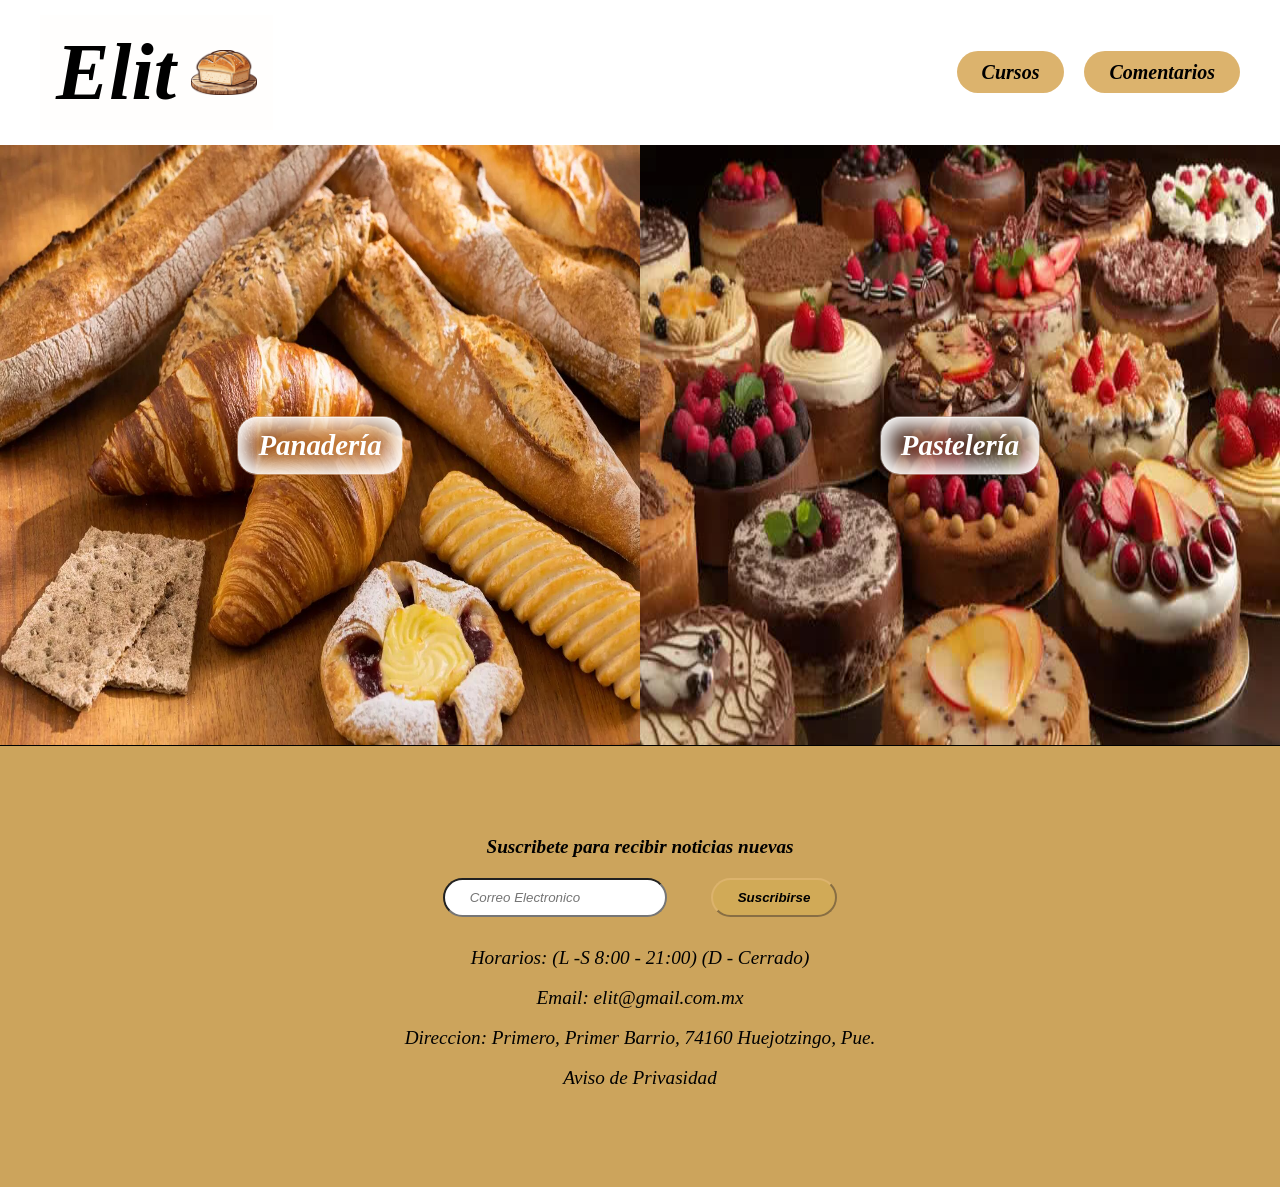
<file: Html/index.html>
<!DOCTYPE html>
<html lang="es">

<head>
    <meta charset="UTF-8">
    <meta name="viewport" content="width=device-width, initial-scale=1.0">
    <meta name="author" content="Alberto Sanchez">
    <meta name="keywords" content="pagina,panaderia,pasteleria,comida,html">
    <title>Elit - Panaderia</title>
    <link rel="stylesheet" href="/Estilos/main.css" >
    <link rel="stylesheet" href="/Estilos/base.css">
    <link rel="icon" href="/Imagenes/elit.jpg" type="image/jpg" sizes="16x16">
</head>

<body>

    <header>
        <div class="titulo">
            <h1>Elit</h1>
            <img src="/Imagenes/pan_logo.png" alt="Logo de pan concha" class="imagen">
        </div>
        <nav class="menu">
            <ul>
                <li><a href="/Html/cursos.html">Cursos</a></li>
                <li><a href="/Html/comentarios.html">Comentarios</a></li>
            </ul>
        </nav>
    </header>

    <section>
        <article class="contenedor-de-imagenes" >
            <div class="panaderia-past">
                <h2> <a href="/Html/panaderia.html">Panader&iacute;a</a></h2>
                
            </div>

            <div class="pateleria-pan">
              <h2> <a href="/Html/pasteleria.html">Pasteler&iacute;a</a></h2>
            </div>

        </article>
    </section>

    <footer>
        <section class="suscribirse">
         <p>Suscribete para recibir noticias nuevas</p>
         <form>
            <input type="email" placeholder="Correo Electronico">
            <button type="submit">Suscribirse</button>
         </form>
        </section>

        <section>
            <p>Horarios: (L -S 8:00 - 21:00) (D - Cerrado)</p><br>
            <p>Email: elit@gmail.com.mx</p><br>
            <p>Direccion: Primero, Primer Barrio, 74160 Huejotzingo, Pue. </p><br>
            <p>Aviso de Privasidad</p><br>
        </section>
    </footer>
            


</body>

</html>
</file>
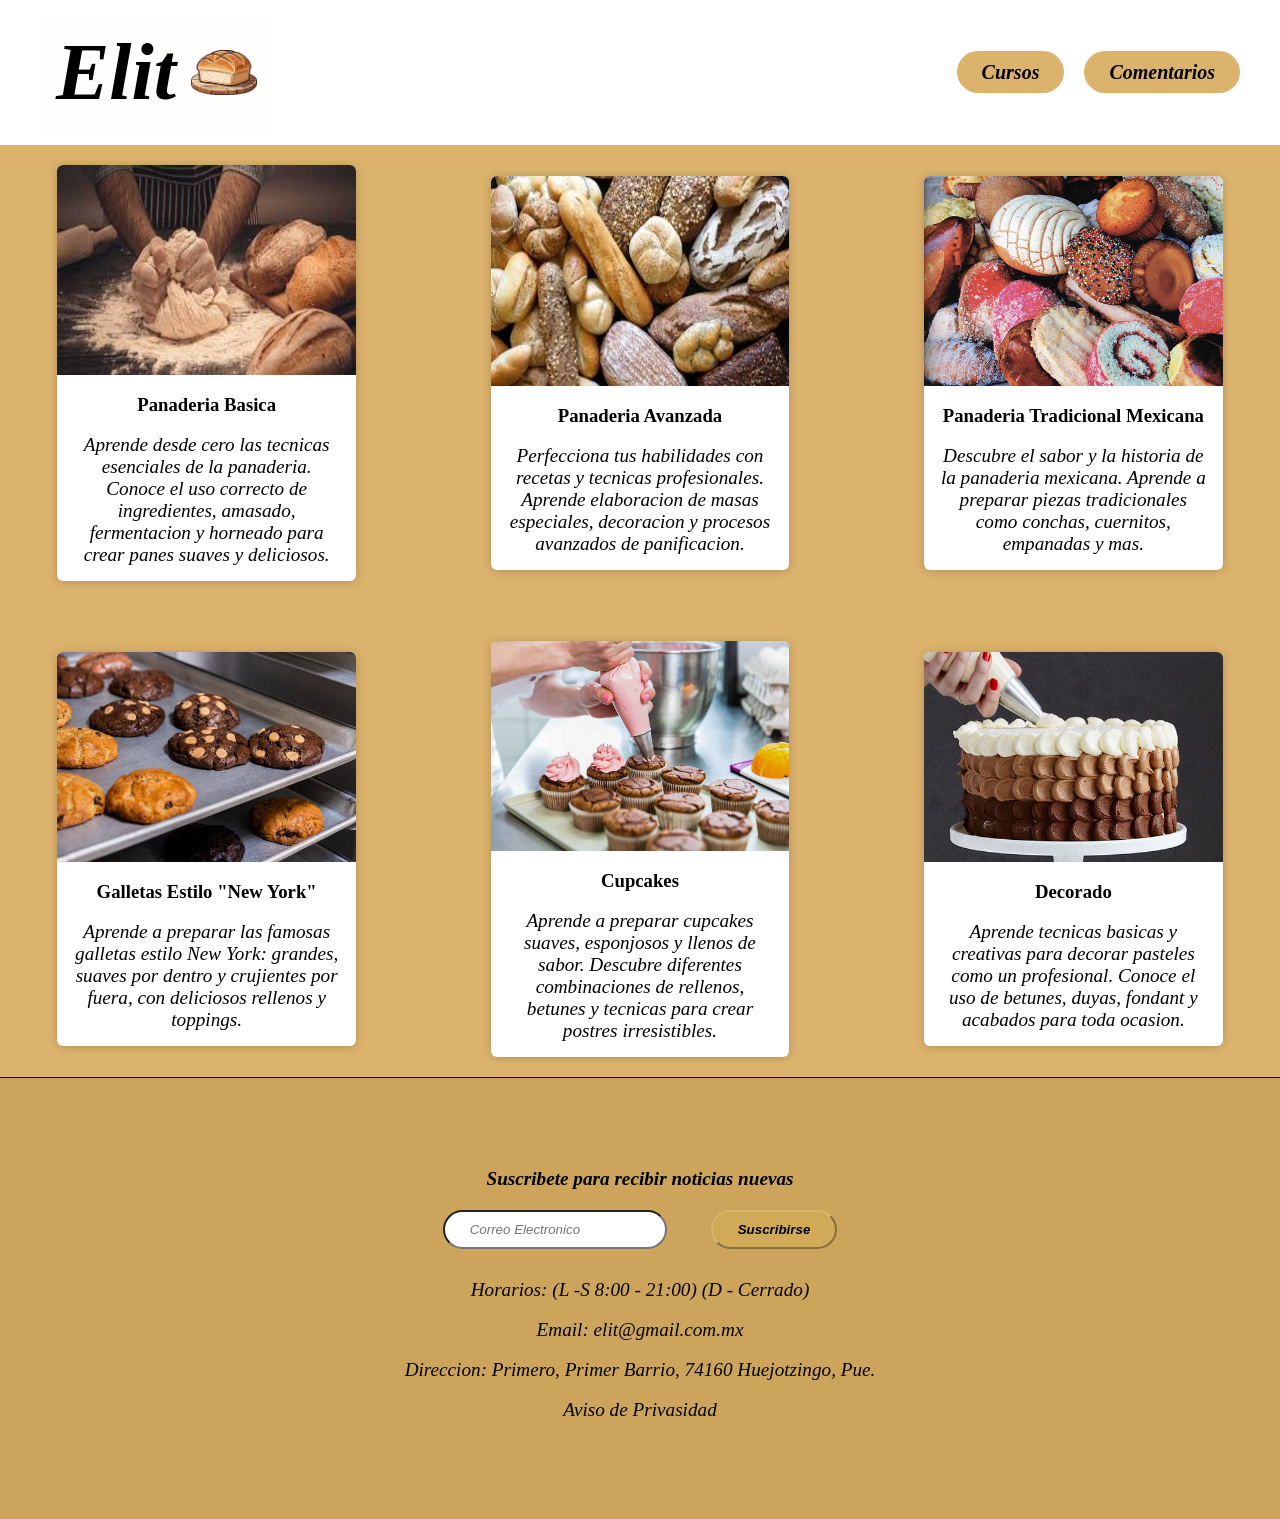
<file: Html/cursos.html>
<!DOCTYPE html>
<html lang="es">

<head>
    <meta charset="UTF-8">
    <meta name="viewport" content="width=device-width, initial-scale=1.0">
    <meta name="author" content="Alberto Sanchez">
    <meta name="keywords" content="pagina,panaderia,pasteleria,comida,html">
    <title>Cursos</title>
    <link rel="stylesheet" href="/Estilos/base.css">
    <link rel="stylesheet" href="/Estilos/cursos.css">
    <link rel="icon" href="/Imagenes/elit.jpg" type="image/jpg" sizes="16x16">
</head>

<body>

    <header>
        <div class="titulo">
            <h1><a href="/Html/index.html">Elit</a></h1>
            <img src="/Imagenes/pan_logo.png" alt="Logo de pan concha" class="imagen">
            
        </div>
        <nav class="menu">
            <ul>
                <li><a href="/Html/cursos.html">Cursos</a></li>
                <li><a href="/Html/comentarios.html">Comentarios</a></li>
                
            </ul>
        </nav>
    </header>

    <section class="seccion-cursos">
        <div class="contenedor">
            <div class="card">
                <figure>
                    <img src="/Imagenes/Curso-panaderia.jpg" alt="Curso-panaderia-basica">
                </figure>
                <div class="contenido">
                    <h3>Panaderia Basica</h3><br>
                    <p>Aprende desde cero las tecnicas esenciales de la panaderia. 
                        Conoce el uso correcto de ingredientes, amasado, fermentacion y 
                        horneado para crear panes suaves y deliciosos. 
                    </p>
                </div>
            </div>
            <div class="card">
                <figure>
                    <img src="/Imagenes/Curso-panaderia-adv.jpg" alt="Curso-panaderia-Avanzada">
                </figure>
                <div class="contenido">
                    <h3>Panaderia Avanzada</h3><br>
                    <p>Perfecciona tus habilidades con recetas y tecnicas profesionales. 
                        Aprende elaboracion de masas especiales, decoracion y procesos avanzados de panificacion. 
                    </p>
                </div>
            </div>
            <div class="card">
                <figure>
                    <img src="/Imagenes/Curso-panaderia-trad.png" alt="Curso-panaderia-tradicional">
                </figure>
                <div class="contenido">
                    <h3>Panaderia Tradicional Mexicana</h3><br>
                    <p>Descubre el sabor y la historia de la panaderia mexicana. 
                        Aprende a preparar piezas tradicionales como conchas, cuernitos, empanadas y mas.
                    </p>
                </div>
            </div>
            <div class="card">
                <figure>
                    <img src="/Imagenes/Curso-galletas.jpg" alt="Curso-galletas">
                </figure>
                <div class="contenido">
                    <h3>Galletas Estilo "New York"</h3><br>
                    <p>Aprende a preparar las famosas galletas estilo New York: grandes,
                        suaves por dentro y crujientes por fuera, con deliciosos rellenos y toppings. 
                    </p>
                </div>
            </div>
            <div class="card">
                <figure>
                    <img src="/Imagenes/Curso-cupcakes.jpg" alt="Curso-cupcakes">
                </figure>
                <div class="contenido">
                    <h3>Cupcakes</h3><br>
                    <p>Aprende a preparar cupcakes suaves, esponjosos y llenos de sabor.
                        Descubre diferentes combinaciones de rellenos, betunes y tecnicas 
                        para crear postres irresistibles. 
                    </p>
                </div>
            </div>
            <div class="card">
                <figure>
                    <img src="/Imagenes/decorado-pastel.jpg" alt="Curso-decorado-pastel">
                </figure>
                <div class="contenido">
                    <h3>Decorado</h3><br>
                    <p>Aprende tecnicas basicas y creativas para decorar pasteles como un profesional. 
                        Conoce el uso de betunes, duyas, fondant y acabados para toda ocasion. 
                    </p>
                </div>
            </div> 
        </div>

    </section>

    <footer>
         <section class="suscribirse">
         <p>Suscribete para recibir noticias nuevas</p>
         <form>
            <input type="email" placeholder="Correo Electronico">
            <button type="submit">Suscribirse</button>
         </form>
        </section>

        <section>
            <p>Horarios: (L -S 8:00 - 21:00) (D - Cerrado)</p><br>
            <p>Email: elit@gmail.com.mx</p><br>
            <p>Direccion: Primero, Primer Barrio, 74160 Huejotzingo, Pue. </p><br>
            <p>Aviso de Privasidad</p><br>
        </section>
    </footer>



</body>

</html>
</file>
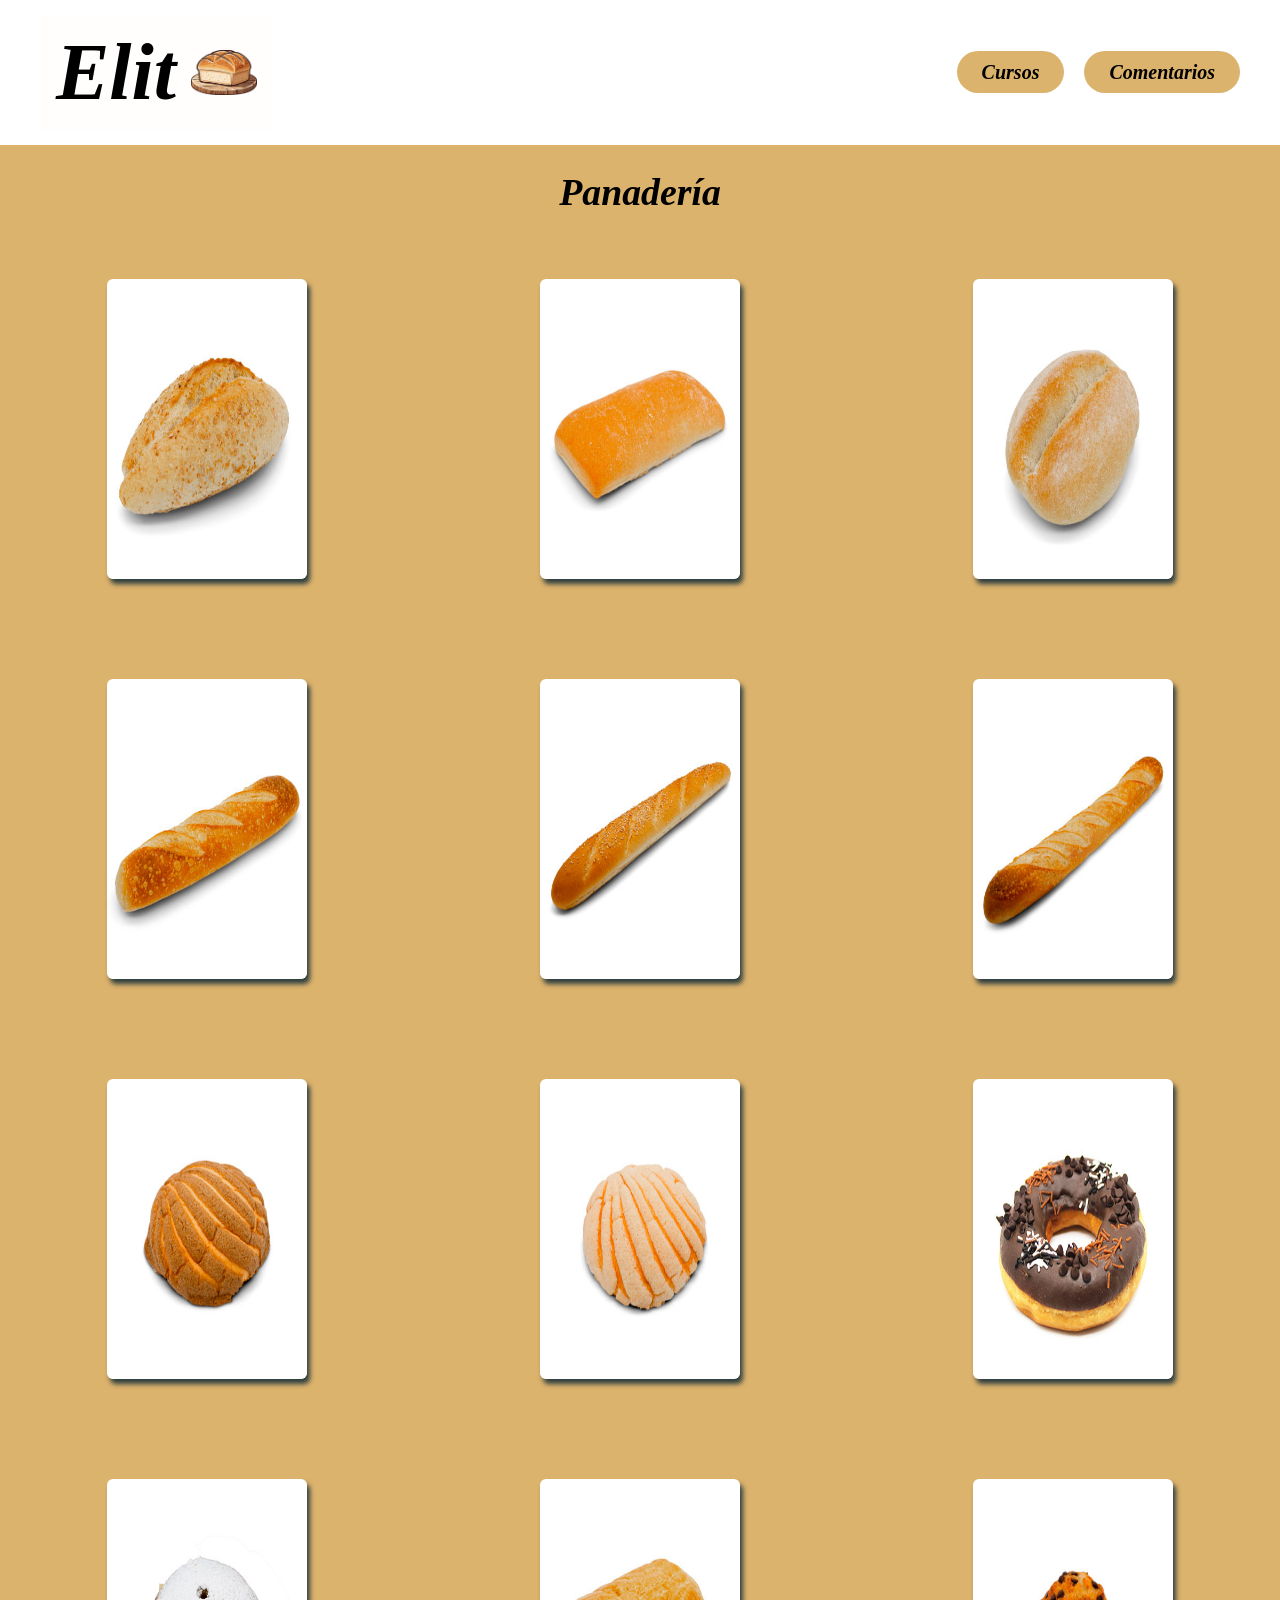
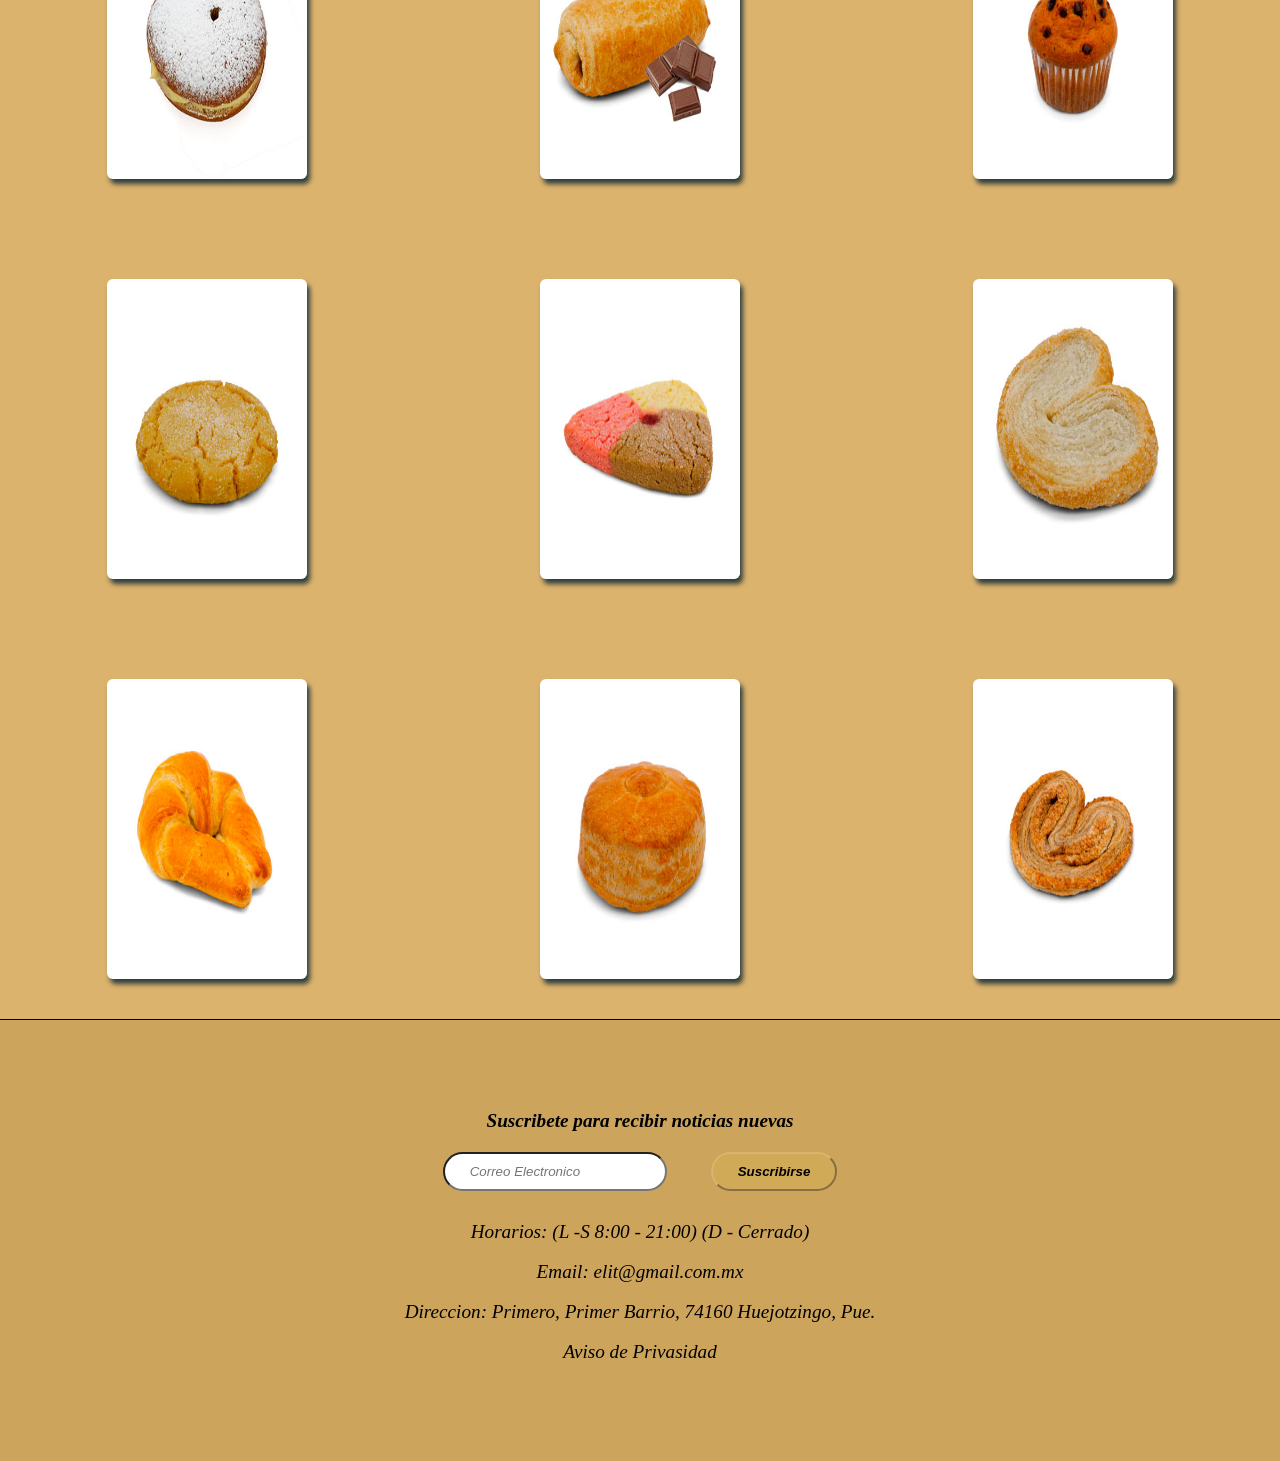
<file: Html/panaderia.html>
<!DOCTYPE html>
<html lang="es">

<head>
    <meta charset="UTF-8">
    <meta name="viewport" content="width=device-width, initial-scale=1.0">
    <meta name="author" content="Alberto Sanchez">
    <meta name="keywords" content="pagina,panaderia,pasteleria,comida,html">
    <title>Panaderia</title>
    <link rel="stylesheet" href="/Estilos/base.css">
    <link rel="stylesheet" href="/Estilos/panaderia.css">
    <link rel="icon" href="/Imagenes/elit.jpg" type="image/jpg" sizes="16x16">
</head>

<body>

    <header>
        <div class="titulo">
            <h1><a href="/Html/index.html">Elit</a></h1>
            <img src="/Imagenes/pan_logo.png" alt="Logo de pan concha" class="imagen">

        </div>
        <nav class="menu">
            <ul>
                <li><a href="/Html/cursos.html">Cursos</a></li>
                <li><a href="/Html/comentarios.html">Comentarios</a></li>
                
            </ul>
        </nav>
    </header>

     
        <h1 class="titulo-menu">Panader&iacute;a</h1>
  
    <section class="menu">
        <div class="contenedor">
            <div class="card card-bolillo">
                <div class="contenido">
                    <h3>Bilollo de Ajonjol&iacute;</h3>
                </div>
            </div>
            <div class="card card-chapata">
                <div class="contenido">
                    <h3>Chapata</h3>
                </div>
            </div>
            <div class="card card-bolillo2">
                <div class="contenido">
                    <h3>Bolillo de Agua</h3>
                </div>
            </div>

            <div class="card card-barram" >
                <div class="contenido">
                    <h3>Media Barra</h3>

                </div>
            </div>
            <div class="card card-barra4">
                <div class="contenido">
                    <h3>Barra 400</h3>

                </div>
            </div>
            <div class="card card-barrarus">
                <div class="contenido">
                    <h3>Barra R&uacute;stica</h3>
                </div>
            </div>

            <div class="card card-concha" >
                <div class="contenido">
                    <h3>Concha de Chocolate</h3>

                </div>
            </div>
            <div class="card card-conchab">
                <div class="contenido">
                    <h3>Concha</h3>

                </div>
            </div>
            <div class="card card-dona">
                <div class="contenido">
                    <h3>Dona</h3>
                </div>
            </div>

            <div class="card card-berlinesa" >
                <div class="contenido">
                    <h3>Berlinesa</h3>

                </div>
            </div>
            <div class="card card-chocolatin">
                <div class="contenido">
                    <h3>Chocolat&iacute;n</h3>

                </div>
            </div>
            <div class="card card-muffin">
                <div class="contenido">
                    <h3>Muffin de Vainilla</h3>
                </div>
            </div>

            <div class="card card-polvoron" >
                <div class="contenido">
                    <h3>Polvor&oacute;n</h3>

                </div>
            </div>
            <div class="card card-polvoron2">
                <div class="contenido">
                    <h3>Polvor&oacute;n Tricolor</h3>

                </div>
            </div>
            <div class="card card-oreja">
                <div class="contenido">
                    <h3>Oreja</h3>
                </div>
            </div>

            <div class="card card-cuernito" >
                <div class="contenido">
                    <h3>Cuernito</h3>

                </div>
            </div>
            <div class="card card-bisquet">
                <div class="contenido">
                    <h3>Bisquet</h3>

                </div>
            </div>
            <div class="card card-oreja2">
                <div class="contenido">
                    <h3>Oreja Integral</h3>
                </div>
            </div>
        </div>

    </section>

    <footer>
        <section class="suscribirse">
         <p>Suscribete para recibir noticias nuevas</p>
         <form>
            <input type="email" placeholder="Correo Electronico">
            <button type="submit">Suscribirse</button>
         </form>
        </section>

        <section>
            <p>Horarios: (L -S 8:00 - 21:00) (D - Cerrado)</p><br>
            <p>Email: elit@gmail.com.mx</p><br>
            <p>Direccion: Primero, Primer Barrio, 74160 Huejotzingo, Pue.</p><br>
            <p>Aviso de Privasidad</p><br>
        </section>
    </footer>



</body>

</html>
</file>
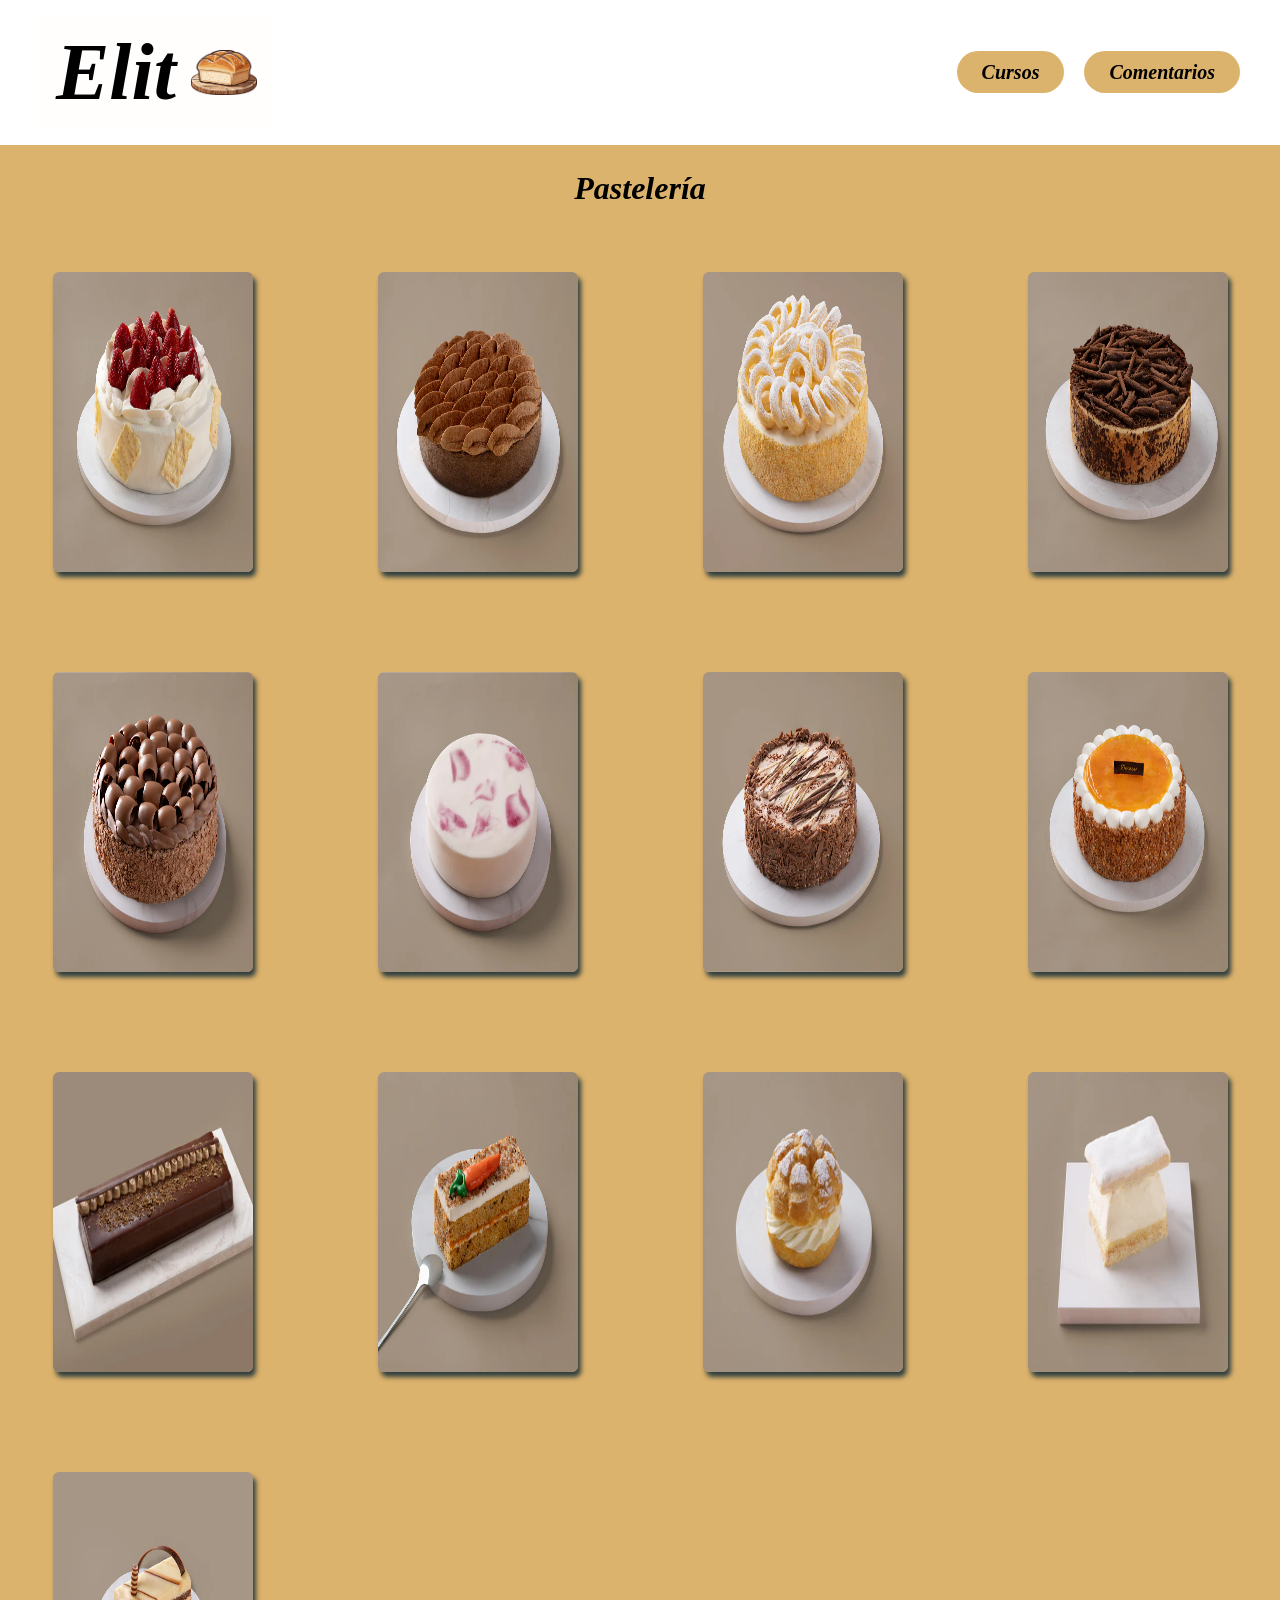
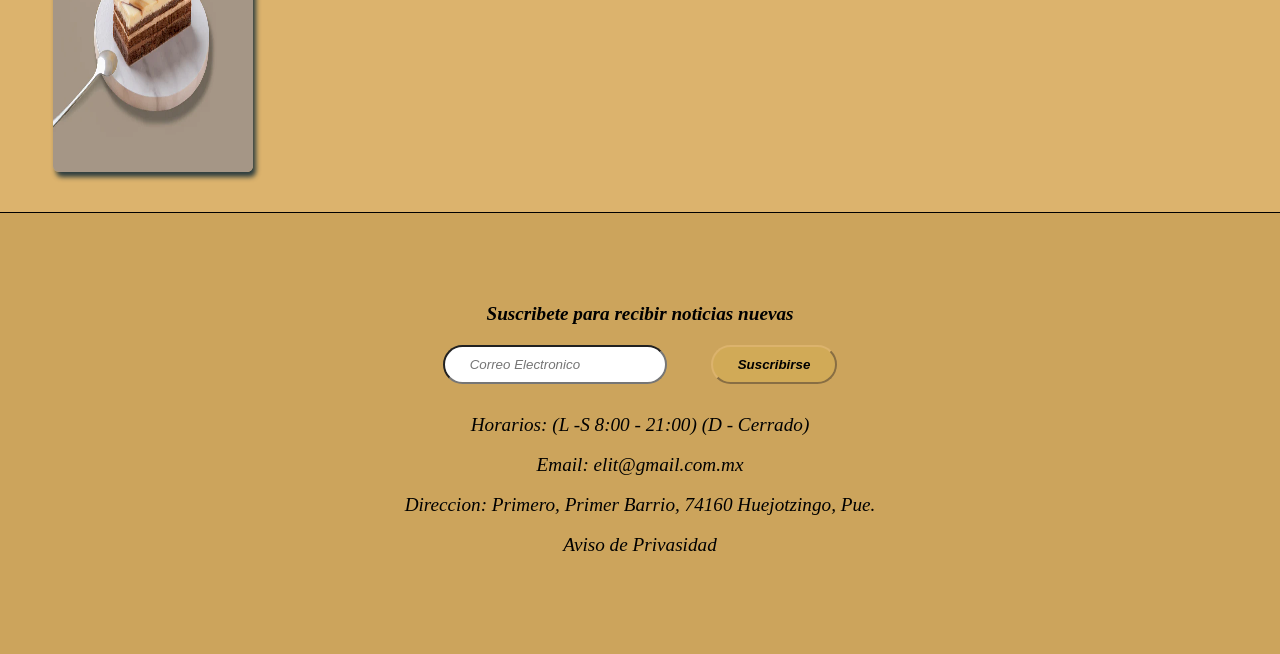
<file: Html/pasteleria.html>
<!DOCTYPE html>
<html lang="es">

<head>
    <meta charset="UTF-8">
    <meta name="viewport" content="width=device-width, initial-scale=1.0">
    <meta name="author" content="Alberto Sanchez">
    <meta name="keywords" content="pagina,panaderia,pasteleria,comida,html">
    <title>Pasteleria</title>
    <link rel="stylesheet" href="/Estilos/base.css">
    <link rel="stylesheet" href="/Estilos/pasteleria.css">
    <link rel="icon" href="/Imagenes/elit.jpg" type="image/jpg" sizes="16x16">
    
</head>

<body>

    <header>
        <div class="titulo">
            <h1><a href="/Html/index.html">Elit</a></h1>
            <img src="/Imagenes/pan_logo.png" alt="Logo de pan concha" class="imagen">
            
        </div>
        <nav class="menu">
            <ul>
                <li><a href="/Html/cursos.html">Cursos</a></li>
                <li><a href="/Html/comentarios.html">Comentarios</a></li>
                
            </ul>
        </nav>
    </header>
    <h1 class="titulo-menu">Pasteler&iacute;a</h1>
    <section class="menu">
        <div class="contenedor">
            <div class="card card-pastel-fresas">
                <div class="contenido">
                    <h3>Pastel de Fresas </h3>
                </div>
            </div>
            <div class="card card-pastel-cho3leches">
                <div class="contenido">
                    <h3>Pastel de Chocolate 3 Leches </h3>
                </div>
            </div>
            <div class="card card-pastelmilhojas">
                <div class="contenido">
                    <h3>Pastel Mil Hojas </h3>
                </div>
            </div>
            <div class="card card-pasteltiramisu">
                <div class="contenido">
                    <h3>Pastel Tiramis&uacute; </h3>
                </div>
            </div>

            <div class="card card-pastelsalon">
                <div class="contenido">
                    <h3>Pastel Salon </h3>
                </div>
            </div>
            <div class="card card-pastelmascarpone">
                <div class="contenido">
                    <h3>Pastel Mascarpone</h3>
                </div>
            </div>
            <div class="card card-pastelmoka">
                <div class="contenido">
                    <h3>Pastel Moka </h3>
                </div>
            </div>
            <div class="card card-pasteldurazno">
                <div class="contenido">
                    <h3>Pastel de Durazno </h3>
                </div>
            </div>

            <div class="card card-pastelcarajillo">
                <div class="contenido">
                    <h3>Pastel carajillo </h3>
                </div>
            </div>
            <div class="card card-pastelzanahoria">
                <div class="contenido">
                    <h3>Pastel de Zanahoria Individual </h3>
                </div>
            </div>
            <div class="card card-chux">
                <div class="contenido">
                    <h3>Chux Individual </h3>
                </div>
            </div>
            <div class="card card-pastelnapoleon">
                <div class="contenido">
                    <h3>Pastel Napoleon Individual</h3>
                </div>
            </div>

            <div class="card card-pastel4chocolate">
                <div class="contenido">
                    <h3>Pastel 4 Chocolates Individual </h3>
                </div>
            </div>

        </div>
        
    </section>

    <footer>
        <section class="suscribirse">
         <p>Suscribete para recibir noticias nuevas</p>
         <form>
            <input type="email" placeholder="Correo Electronico">
            <button type="submit">Suscribirse</button>
         </form>
        </section>

        <section>
            <p>Horarios: (L -S 8:00 - 21:00) (D - Cerrado)</p><br>
            <p>Email: elit@gmail.com.mx</p><br>
            <p>Direccion: Primero, Primer Barrio, 74160 Huejotzingo, Pue. </p><br>
            <p>Aviso de Privasidad</p><br>
        </section>
    </footer>



</body>

</html>
</file>
<file: Estilos/main.css>
/*Section*/
.contenedor-de-imagenes {
    display: flex;
}

.panaderia-past {
    background-image: url(/Imagenes/panaderia.jpg);
    /*background-size: contain;*/
    background-size: 100% 100%;
    height: 600px;
    width: 50%;
    background-repeat: no-repeat;
    display: flex;
    align-items: center;
    justify-content: center;
}

.pateleria-pan {
    background-image: url(/Imagenes/pasteleria.jpg);
    /*background-size: contain;*/
    background-size: 100% 100%;
    /*ancho y alto*/
    height: 600px;
    width: 50%;
    background-repeat: no-repeat;
    display: flex;
    align-items: center;
    justify-content: center;
}

h2 {
    padding: 12px 20px ;
    backdrop-filter: blur(20px);
    -webkit-backdrop-filter: blur(20px);
    border-radius: 20px;
    border: 1px solid rgba(255, 255, 255, 0.3);
    box-shadow:
        0 8px 32px rgba(0, 0, 0, 0.1),
        inset 0 1px 0 rgba(255, 255, 255, 0.5),
        inset 0 -1px 0 rgba(255, 255, 255, 0.1),
        inset 0 0 20px 10px rgba(255, 255, 255, 1);

}

h2 a {
    color: white;
    font-style: italic;
    text-decoration: none;
    font-size: larger;
}
/*Footer*/
.suscribirse{
    font-style: italic;
    font-weight: bold;
    padding: 10px;
    
}

.suscribirse input{
    font-style: italic;
    border-radius: 2cm;
    padding: 10px 25px;
    margin: 20px;
}

.suscribirse button{
    font-style: italic;
    font-weight: bold;
    border-radius: 2cm;
    border-color: #dcb36d;
    background-color: rgba(232, 193, 66, 0.18);
    padding: 10px 25px;
    margin: 20px;
}

.suscribirse button:hover{
    background-color: #c79a4f;
}

section p{
    font-style: italic;
    font-size: larger;
}

footer{
    text-align: center;
}
</file>
<file: Estilos/base.css>
* {
    margin: 0px;
    padding: 0px;

}

body {
    height: 100hv;
    width: 100vw;
    background-color: #dcb36d;
    overflow-x: hidden;
}

header {
    background-color: white;
    padding: 15px 40px;
    display: flex;
    justify-content: space-between;
    /*separacion*/
    align-items: center;
    
}

.titulo {

    padding: 12px 16px;
    /*border: 2px solid black;*/
    font-style: italic;
    font-size: 40px;
    background-color: rgb(255, 254, 253);
    display: flex;
    align-items: center;
}
.titulo a{
    text-decoration: none;
    color: black;
}

.imagen {
    height: 45px;
    width: auto;
    object-fit: contain;
    margin-left: 15px;
}

.menu {
    display: flex;
    gap: 20px;
    list-style: none;
    font-style: italic;
}

nav ul {
    list-style: none;
    display: flex;
    gap: 20px;
}

nav a {
    text-decoration: none;
    /*sin subrayado*/
    color: black;
    background-color: #dcb36d;
    padding: 10px 25px;
    border-radius: 25px;
    font-weight: bold;
    font-size: 20px;
    transition: background-color 0.3s ease;
    /*comportamiento de la transicion*/

}

nav a:hover {
    /*efecto de color con mouse*/
    background-color: #c79a4f;
}



/*Footer*/
.suscribirse{
    font-style: italic;
    font-weight: bold;
    padding: 10px;
    
}

.suscribirse input{
    font-style: italic;
    border-radius: 2cm;
    padding: 10px 25px;
    margin: 20px;
}

.suscribirse button{
    font-style: italic;
    font-weight: bold;
    border-radius: 2cm;
    border-color: #dcb36d;
    background-color: rgba(232, 193, 66, 0.18);
    padding: 10px 25px;
    margin: 20px;
}

.suscribirse button:hover{
    background-color: #c79a4f;
}

section p{
    font-style: italic;
    font-size: larger;
}

footer{
    background-color: #cca45c;
    border-top: 1px solid black;
    padding: 80px;
    text-align: center;
}
</file>
<file: Estilos/cursos.css>
*{
    box-sizing: border-box;/*para poner ancho y alto a los elementos*/
}

/*Body*/
.seccion-cursos{

    display: flex;
    justify-content: center;
    align-items: center;
}

/*Section*/
.contenedor{
    width: 100%;
    display: flex;
    max-width: 1300px; /*max. de ancho*/
    display: grid;
    grid-template-columns: repeat(3,1fr);
    place-items: center;
    gap: 60px;/*Espacion entre cada uno*/
    margin: 20px;
    
}

.card{
    width: 80%;
    border-radius: 6px;
    overflow: hidden; /*para que no de desborde a la derecha*/
    background: white;
    box-shadow: 0px 1px 10px rgba(0, 0, 0, 0.2);/*horizontal,vertical,difuminado*/
    transition: all 400ms ease;
}

.card:hover{
    box-shadow: 5px 5px 20px rgba(0, 0, 0, 0.4);
    transform: translateY(-3%)
}

.card img{
    width: 100%;
    height: 210px;
}

.card .contenido{
    padding: 15px;
    text-align: center;
}






/*Footer*/
.suscribirse{
    font-style: italic;
    font-weight: bold;
    padding: 10px;
    
}

.suscribirse input{
    font-style: italic;
    border-radius: 2cm;
    padding: 10px 25px;
    margin: 20px;
}

.suscribirse button{
    font-style: italic;
    font-weight: bold;
    border-radius: 2cm;
    border-color: #dcb36d;
    background-color: rgba(232, 193, 66, 0.18);
    padding: 10px 25px;
    margin: 20px;
}

.suscribirse button:hover{
    background-color: #c79a4f;
}

section p{
    font-style: italic;
    font-size: larger;
}

footer{
    text-align: center;
}
</file>
<file: Estilos/panaderia.css>
*{
    box-sizing: border-box;/*para poner ancho y alto a los elementos*/
}

/*Body*/
.menu{

    display: flex;
    justify-content: center;
    align-items: center;
}



.titulo-menu{
  text-align: center;  
  margin: 25px;
  font-weight: bolder;
  font-style: italic;
  font-size: 1cm;
}

/*Section*/
.contenedor{
    width: 100%;
    display: flex;
    max-width: 1300px; /*max. de ancho*/
    display: grid;
    grid-template-columns: repeat(3,1fr);
    gap: 60px;/*Espacion entre cada uno*/
    margin: 20px;   
    place-items: center;
}

.card {
    margin: 20px;
    width: 200px;
    height: 300px;
    border-radius: 6px;
    background-size: cover;
    box-shadow: 3px 5px 5px rgba(3, 32, 51, .8);
}
/*1era Fila*/
.card-bolillo{
    background-image:url(/Imagenes/bolillo-ajonjoli.jpg) ;
    background-size: 100% 100%;
    background-repeat: no-repeat;
}

.card-chapata{
    background-image:url(/Imagenes/chapata.jpg) ;
    background-size: 100% 100%;
    background-repeat: no-repeat;
}

.card-bolillo2{
    background-image:url(/Imagenes/torta-de-agua.jpg) ;
    background-size: 100% 100%;
    background-repeat: no-repeat;
}
/*2da Fila*/
.card-barram{
    background-image:url(/Imagenes/media\ barra.jpg) ;
    background-size: 100% 100%;
    background-repeat: no-repeat;
}

.card-barra4{
    background-image:url(/Imagenes/barra-400.jpg) ;
    background-size: 100% 100%;
    background-repeat: no-repeat;
}

.card-barrarus{
    background-image:url(/Imagenes/barra-rustica.jpg) ;
    background-size: 100% 100%;
    background-repeat: no-repeat;
}
/*3er Fila*/
/*Clases de cada una de los panes */
.card-concha{ /*Aquimodifico cada una de las imagenes por separado, teniendo la configuracion de card que funciona para todas*/
    background-image: url(/Imagenes/concha-2.jpg);
    background-size: 100% 100%;
    background-repeat: no-repeat;
}

.card-conchab{
    background-image:url(/Imagenes/concha-1.jpg) ;
    background-size: 100% 100%;
    background-repeat: no-repeat;
}

.card-dona{
    background-image:url(/Imagenes/dona.jpg) ;
    background-size: 100% 100%;
    background-repeat: no-repeat;
}
/*4ta Fila*/
.card-berlinesa{ 
    background-image: url(/Imagenes/berlinesa.jpg);
    background-size: 100% 100%;
    background-repeat: no-repeat;
}

.card-chocolatin{
    background-image:url(/Imagenes/chocolatin.jpg) ;
    background-size: 100% 100%;
    background-repeat: no-repeat;
}

.card-muffin{
    background-image:url(/Imagenes/muffin\ vainilla.jpg) ;
    background-size: 100% 100%;
    background-repeat: no-repeat;
}
/*5ta Fila*/
.card-polvoron{ 
    background-image: url(/Imagenes/polvoron.jpg);
    background-size: 100% 100%;
    background-repeat: no-repeat;
}

.card-polvoron2{
    background-image:url(/Imagenes/polvoron-trescolores.jpg) ;
    background-size: 100% 100%;
    background-repeat: no-repeat;
}

.card-oreja{
    background-image:url(/Imagenes/oreja.jpg) ;
    background-size: 100% 100%;
    background-repeat: no-repeat;
}
/*6ta Fila*/
.card-cuernito{ 
    background-image: url(/Imagenes/cuernito.jpg);
    background-size: 100% 100%;
    background-repeat: no-repeat;
}

.card-bisquet{
    background-image:url(/Imagenes/bisquet.jpg) ;
    background-size: 100% 100%;
    background-repeat: no-repeat;
}

.card-oreja2{
    background-image:url(/Imagenes/oreja-integral.jpg) ;
    background-size: 100% 100%;
    background-repeat: no-repeat;
}



.contenido{
    width: 100%;
    height: 100%;
    display: flex;
    flex-direction: column;
    align-items: center;
    justify-content: center;
    background: rgba(0, 0, 0, .4);
    opacity: 0;
    transition: .5s;
}

.contenido h3{
    text-align: center;
    font-size: x-large;
    color: rgba(255, 255, 255, .8);

}

.card:hover .contenido{ /*al elemento card, cuando hago hover(mouse), aplicamos etilos a elemento contenido*/
    opacity: 1;
}
</file>
<file: Estilos/pasteleria.css>
*{
    box-sizing: border-box;/*para poner ancho y alto a los elementos*/
}

/*Body*/
.menu{

    display: flex;
    justify-content: center;
    align-items: center;
}
.titulo-menu{
  text-align: center;  
  margin: 25px;
  font-weight: bolder;
  font-style: italic;
}

/*Section*/
.contenedor{
    width: 100%;
    display: flex;
    max-width: 1300px; /*max. de ancho*/
    display: grid;
    grid-template-columns: repeat(4,1fr);
    gap: 60px;/*Espacion entre cada uno*/
    margin: 20px;  
    place-items: center; 
}

.card {
    margin: 20px;
    width: 200px;
    height: 300px;
    border-radius: 6px;
    background-size: cover;
    box-shadow: 3px 5px 5px rgba(3, 32, 51, .8);
    background-color: #ffffff82;
}

/*1era Fila*/
.card-pastel-fresas{
    background-image:url(/Imagenes/pastel-fresas.webp) ;
    background-size: 100% 100%;
    background-repeat: no-repeat;
}
.card-pastel-cho3leches{
    background-image:url(/Imagenes/pastel-3leches-chocolate.webp) ;
    background-size: 100% 100%;
    background-repeat: no-repeat;
}
.card-pastelmilhojas{
    background-image:url(/Imagenes/milhojas.webp) ;
    background-size: 100% 100%;
    background-repeat: no-repeat;
}
.card-pasteltiramisu{
    background-image:url(/Imagenes/pastel-tiramisu.webp) ;
    background-size: 100% 100%;
    background-repeat: no-repeat;
}

/*2da Fila*/
.card-pastelsalon{
    background-image:url(/Imagenes/pastelsalon.webp) ;
    background-size: 100% 100%;
    background-repeat: no-repeat;
}
.card-pastelmascarpone{
    background-image:url(/Imagenes/pastelmascarpone.webp) ;
    background-size: 100% 100%;
    background-repeat: no-repeat;
}
.card-pastelmoka{
    background-image:url(/Imagenes/pastelmoka.webp) ;
    background-size: 100% 100%;
    background-repeat: no-repeat;
}
.card-pasteldurazno{
    background-image:url(/Imagenes/pasteldurazno.webp) ;
    background-size: 100% 100%;
    background-repeat: no-repeat;
}

/*3er Fila*/
.card-pastelcarajillo{
    background-image:url(/Imagenes/pastelcarajollo.webp) ;
    background-size: 100% 100%;
    background-repeat: no-repeat;
}
.card-pastelzanahoria{
    background-image:url(/Imagenes/pastelzanahoriaindv.webp) ;
    background-size: 100% 100%;
    background-repeat: no-repeat;
}
.card-chux{
    background-image:url(/Imagenes/chouxindv.webp) ;
    background-size: 100% 100%;
    background-repeat: no-repeat;
}
.card-pastelnapoleon{
    background-image:url(/Imagenes/napoleonindv.webp) ;
    background-size: 100% 100%;
    background-repeat: no-repeat;
}

/*4ta Fila*/
.card-pastel4chocolate{
    background-image:url(/Imagenes/cuatrochocolateindv.webp) ;
    background-size: 100% 100%;
    background-repeat: no-repeat;
}





.contenido{
    width: 100%;
    height: 100%;
    display: flex;
    flex-direction: column;
    align-items: center;
    justify-content: center;
    background: rgba(0, 0, 0, .4);
    opacity: 0;
    transition: .5s;
}

.contenido h3{
    text-align: center;
    font-size: x-large;
    color: rgba(255, 255, 255, .8);

}

.card:hover .contenido{ /*al elemento card, cuando hago hover(mouse), aplicamos etilos a elemento contenido*/
    opacity: 1;
}
</file>
